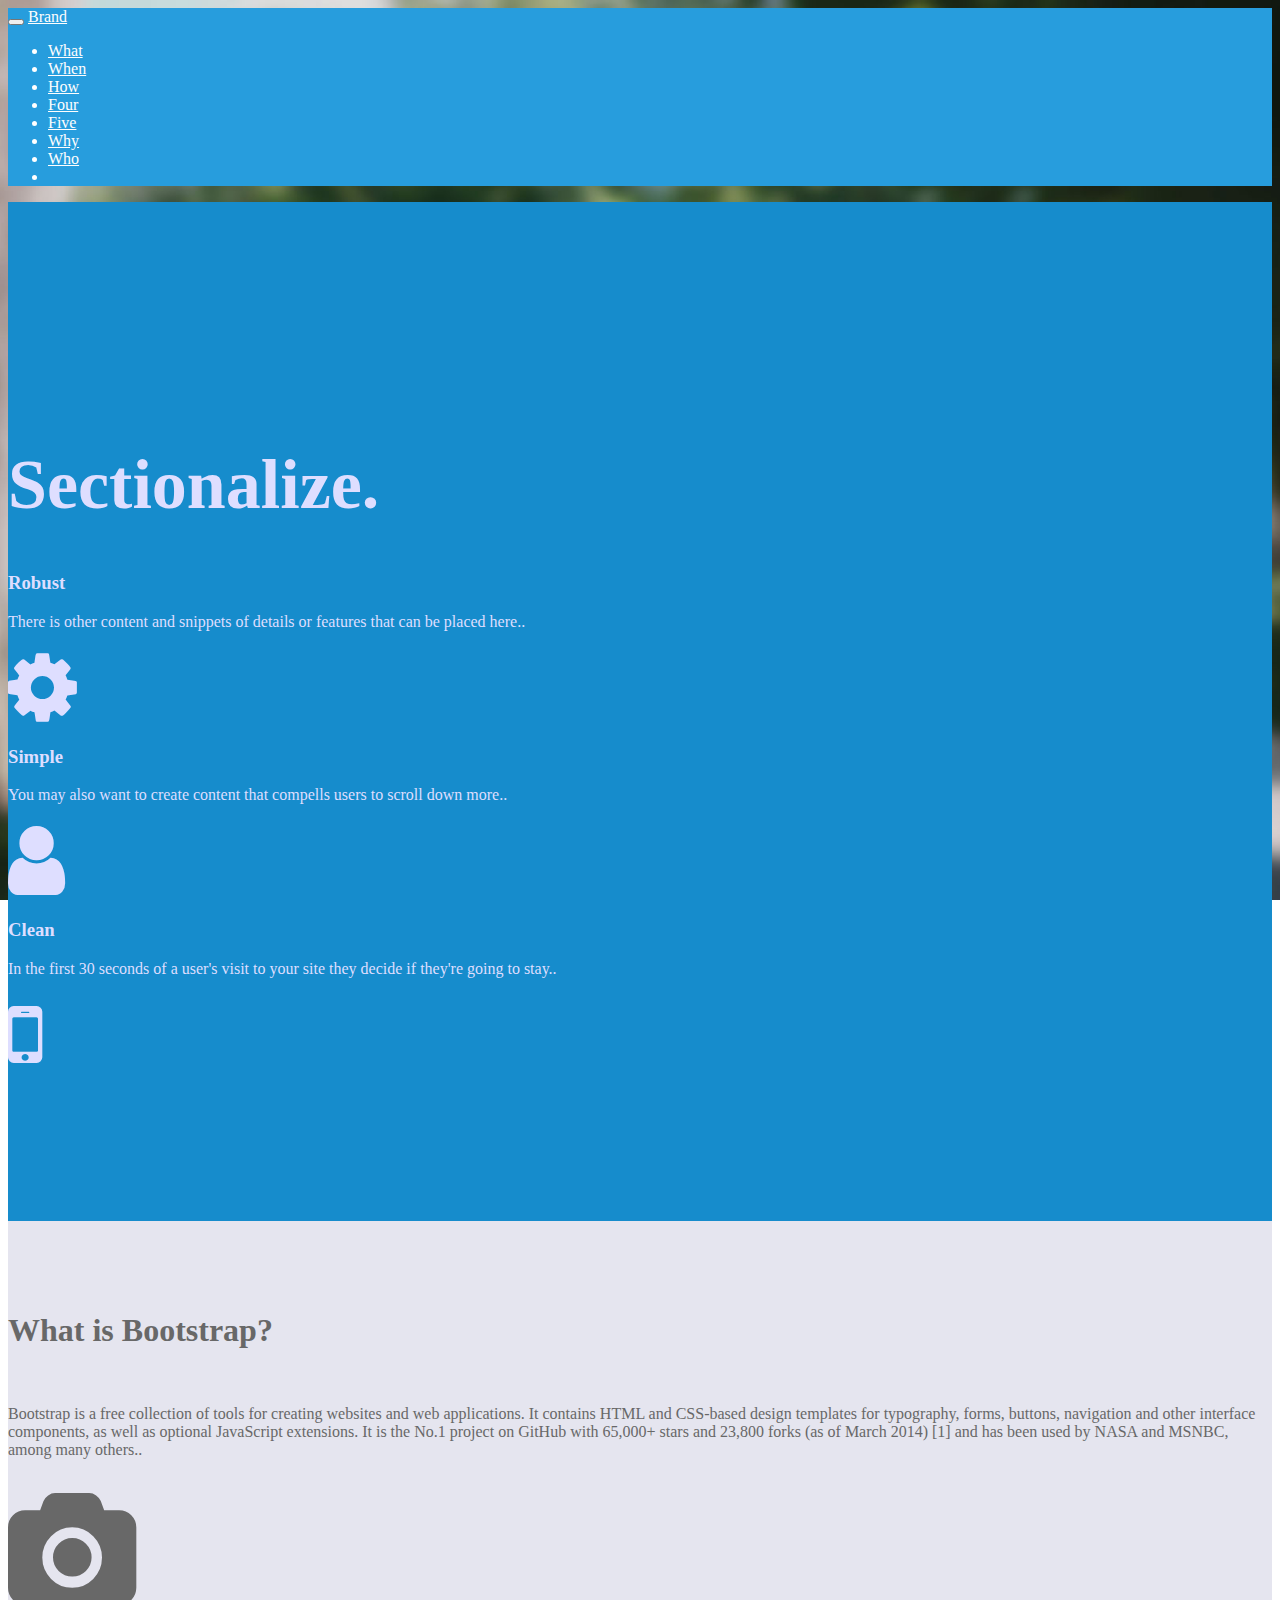
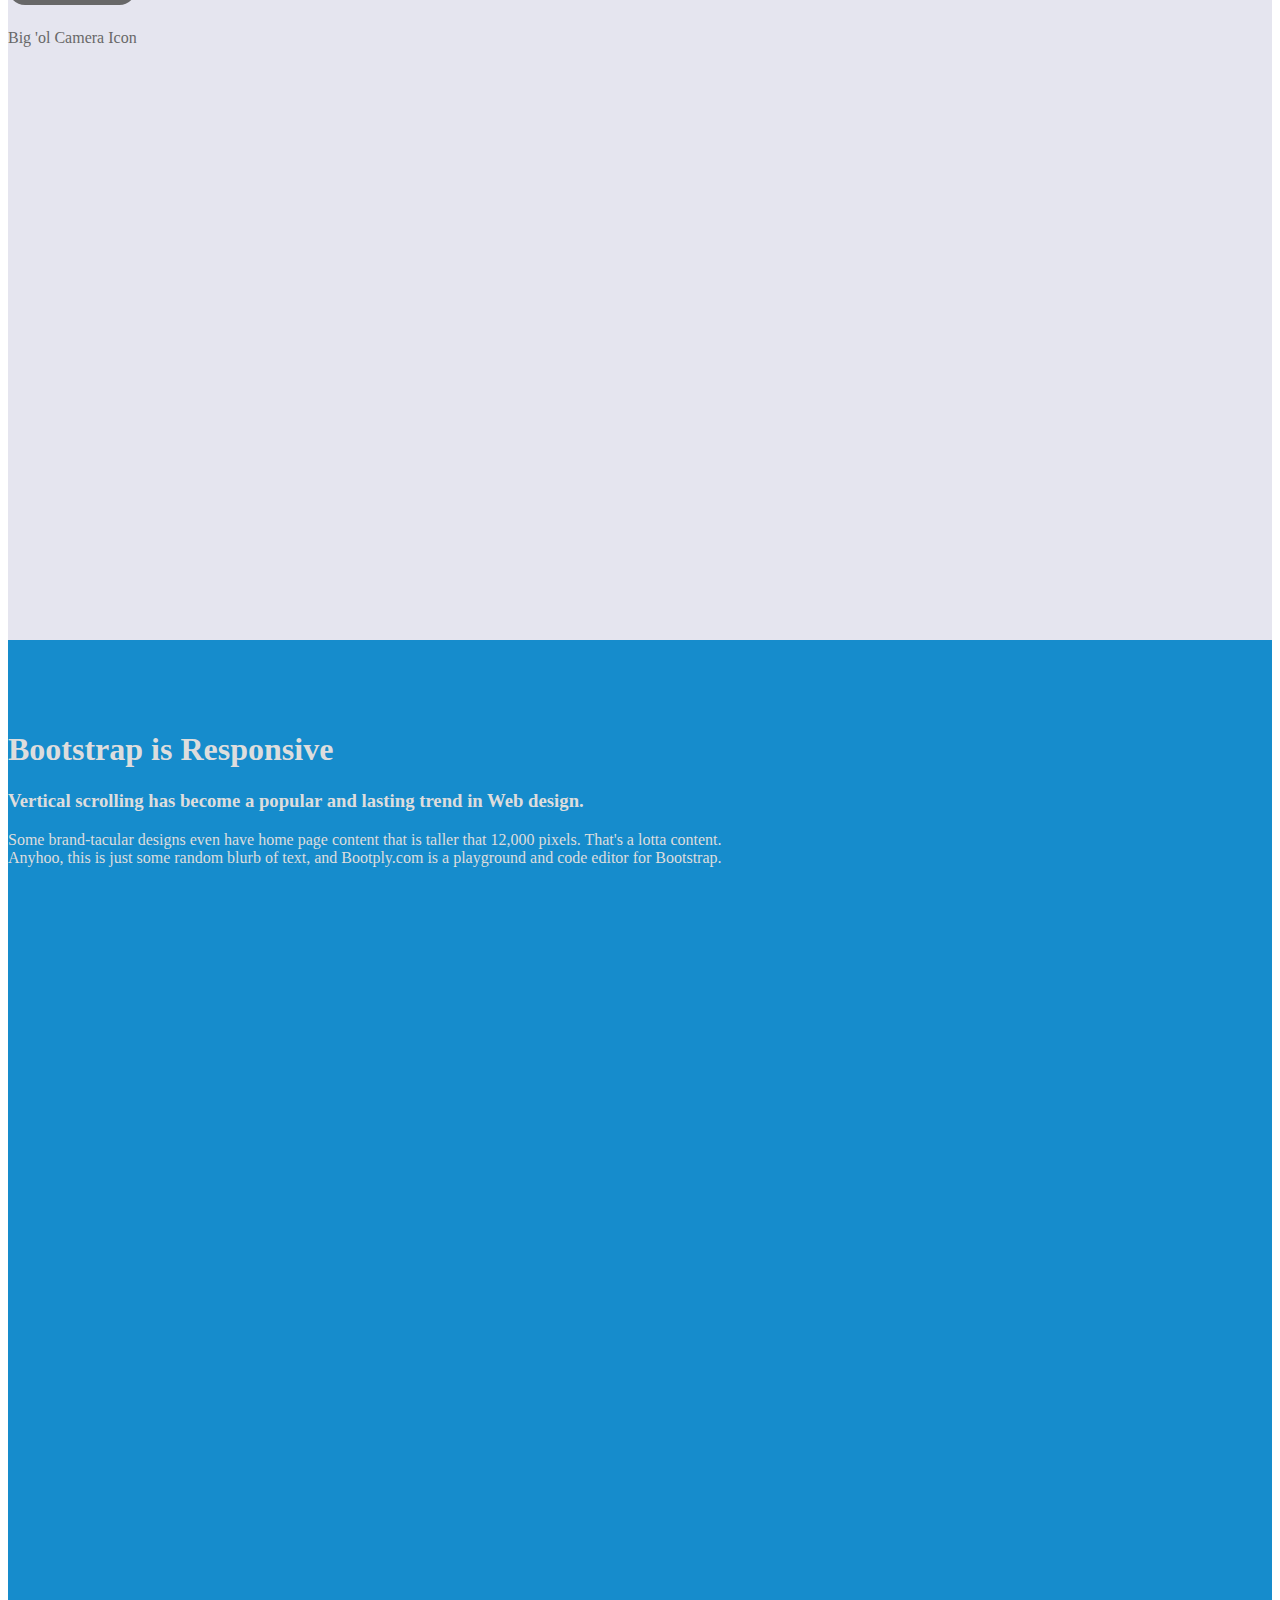
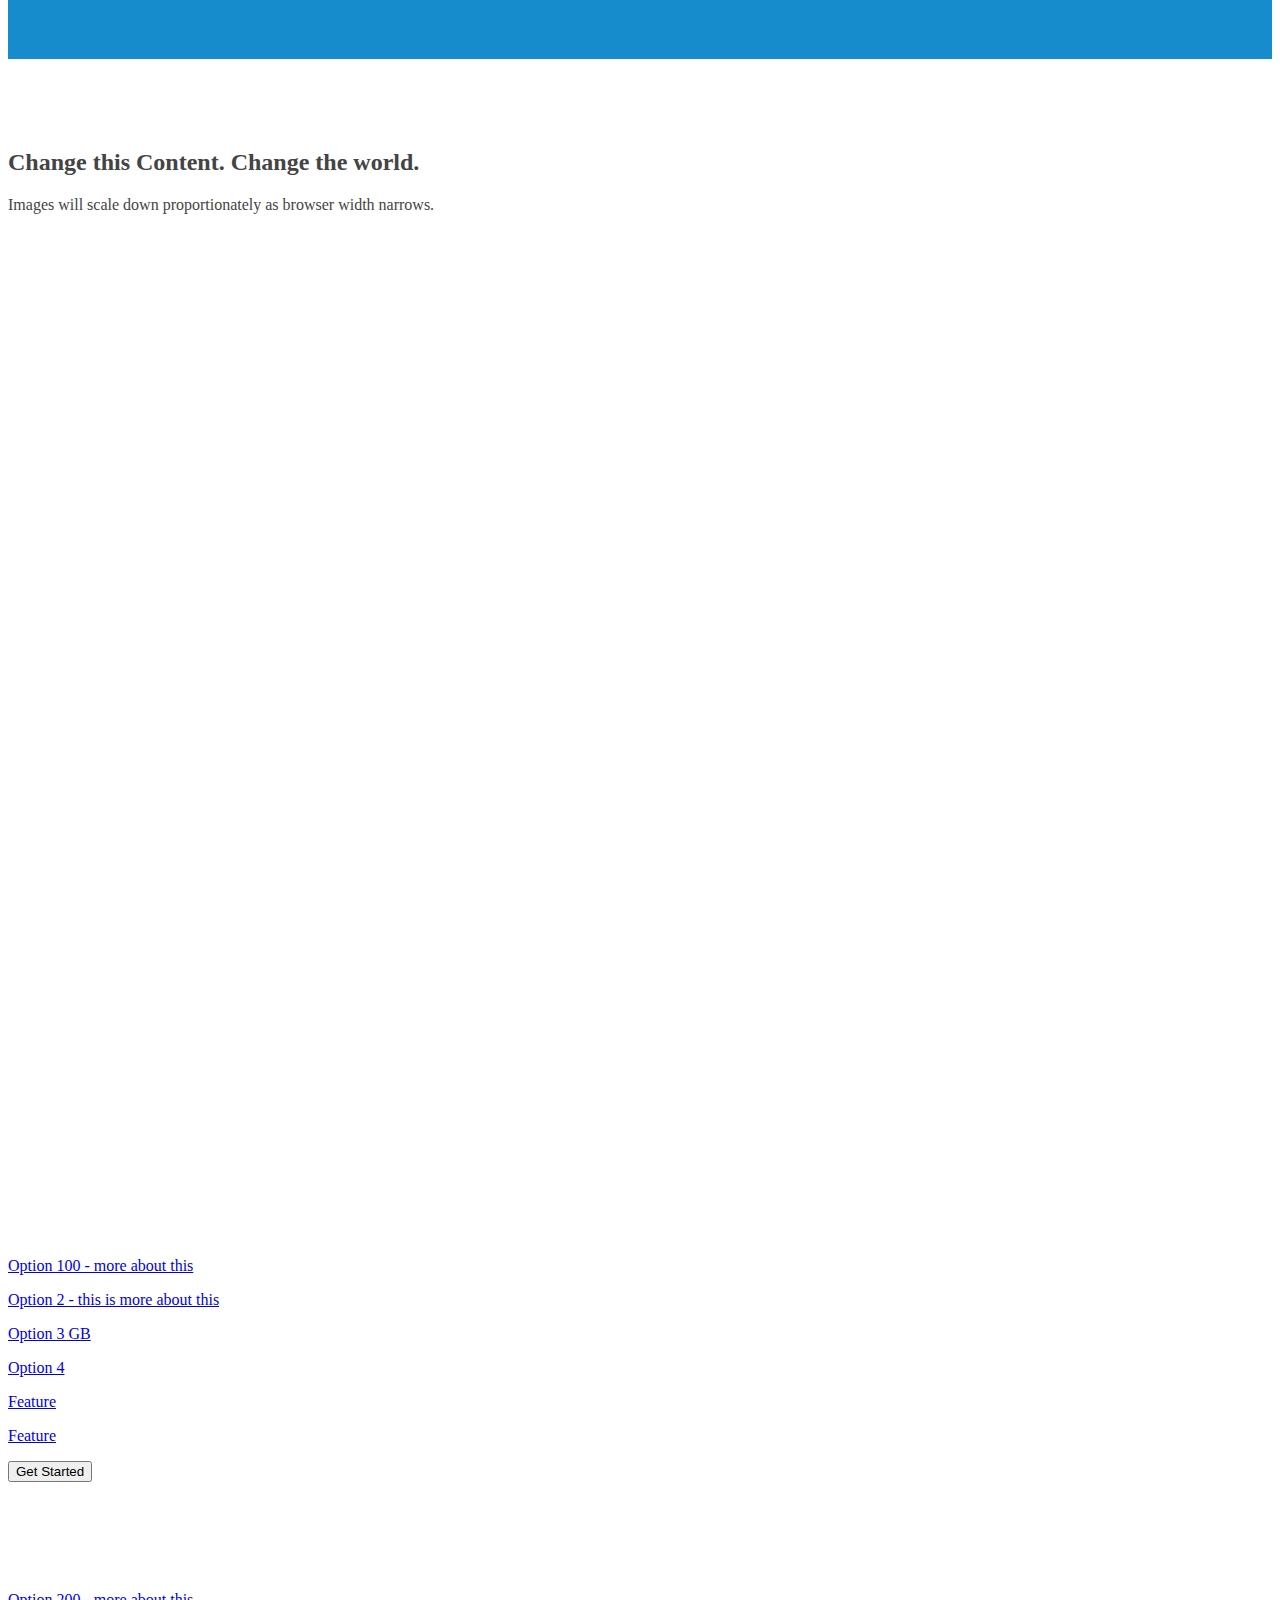
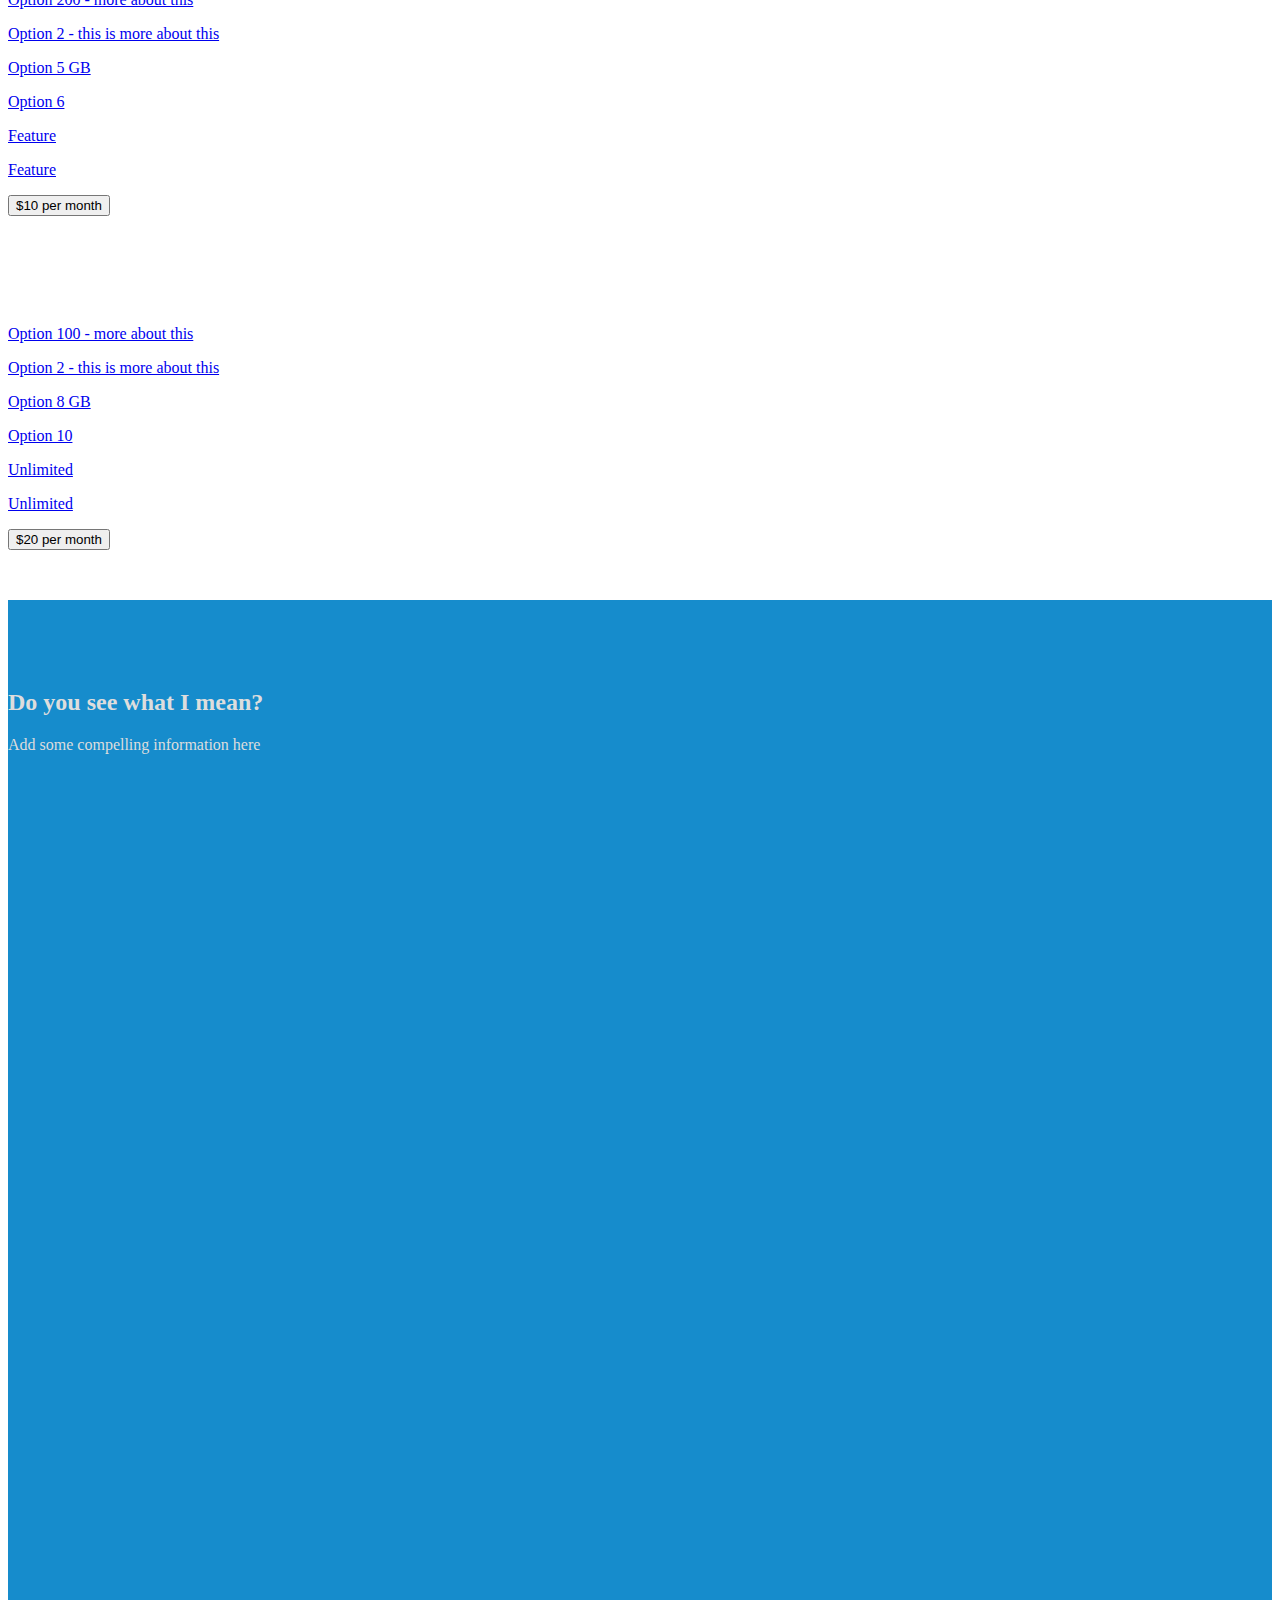
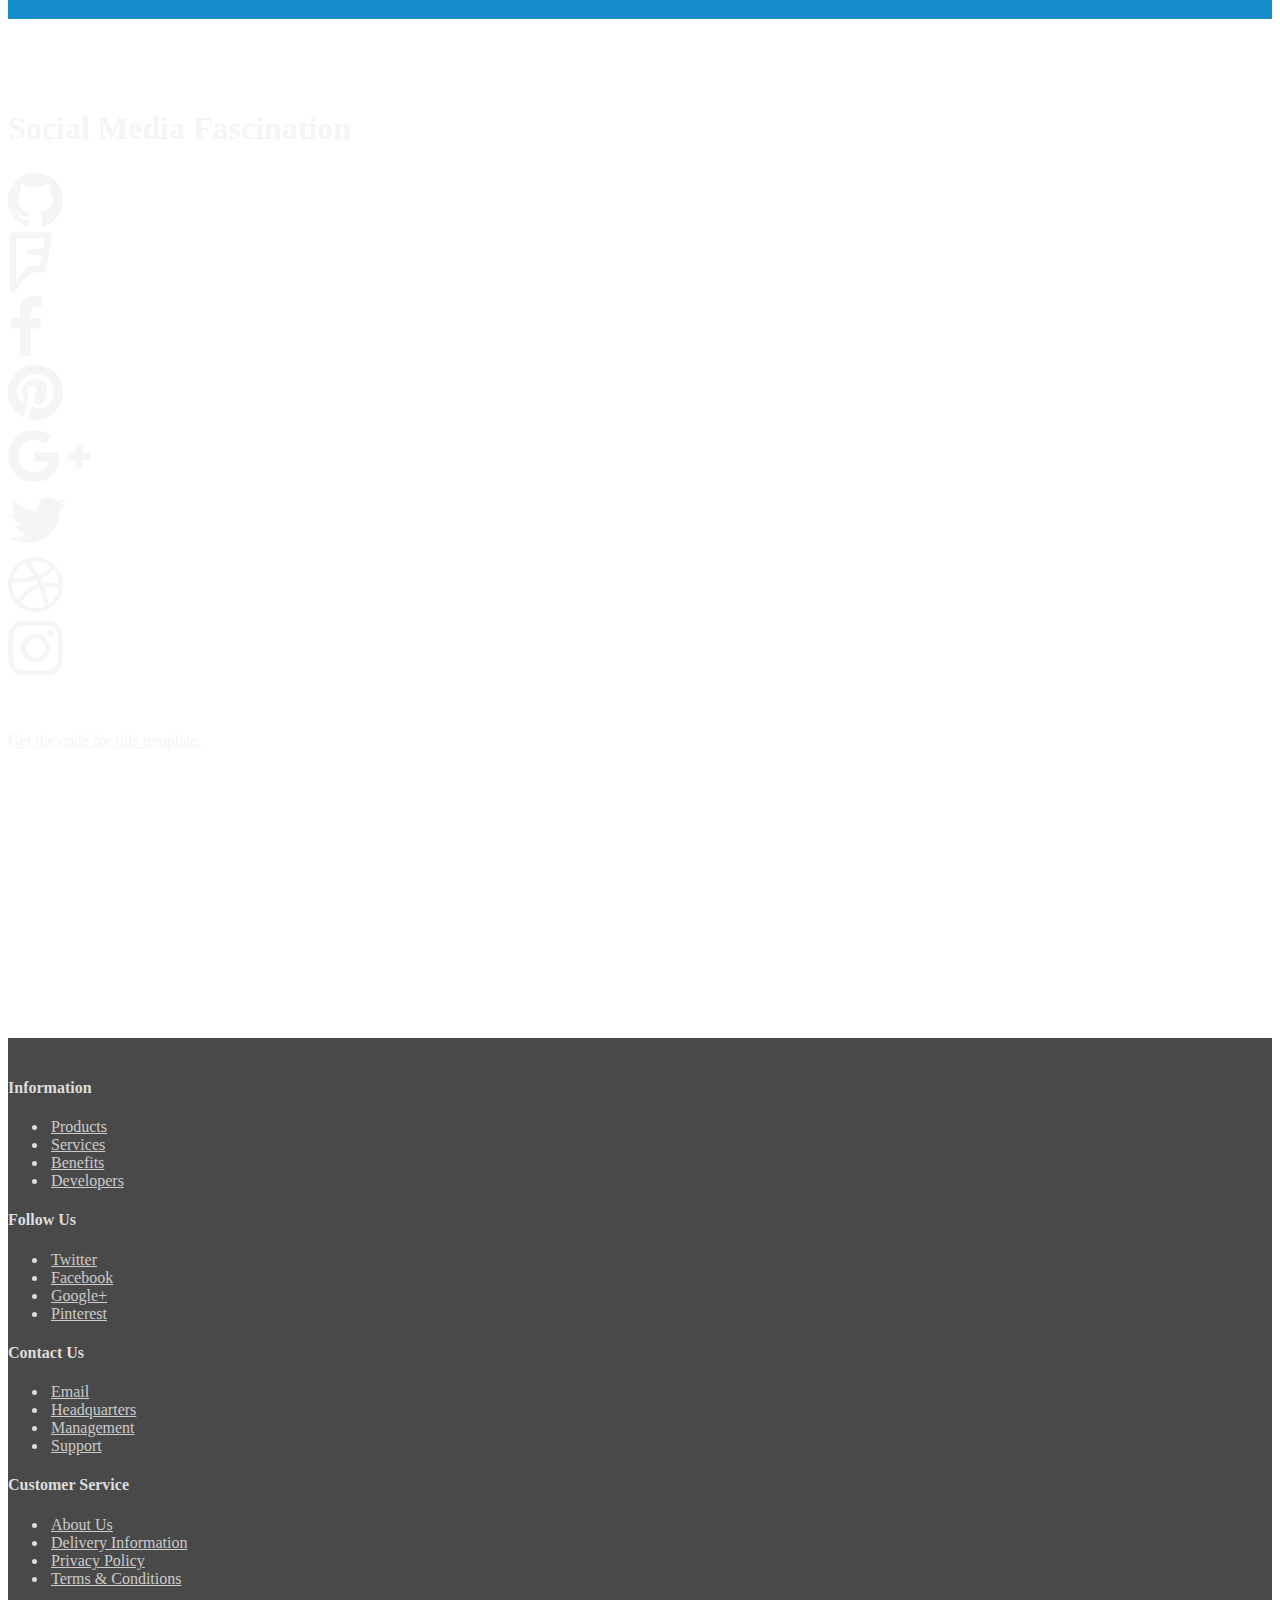
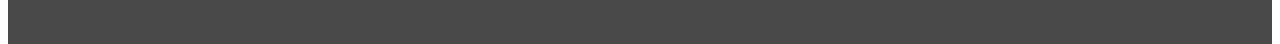
<file: src/main/resources/cms/pages/sectionalize/sectionalize.html>
<!DOCTYPE html>
<html lang="en">
<head>
    <meta http-equiv="content-type" content="text/html; charset=UTF-8" />
    <meta charset="utf-8" />
    <title data-th-text="${pageTitle}">Title</title>
    <meta name="viewport" content="width=device-width, initial-scale=1, maximum-scale=1" />
    <link href="../../assets/css/styles.css" data-th-href="${portal.assetUrl({'_path=css/bootstrap.min.css'})}" rel="stylesheet" />
    <link href="//maxcdn.bootstrapcdn.com/font-awesome/4.3.0/css/font-awesome.min.css" rel="stylesheet" />
    <link href="../../assets/css/styles.css" data-th-href="${portal.assetUrl({'_path=css/styles.css'})}" rel="stylesheet" />
<!--
    <meta charset="UTF-8"/>
    <meta name="viewport" content="width=device-width, height=device-height, initial-scale=1.0, user-scalable=1"/>
    <title data-th-text="${pageTitle}">Enonic</title>
    <meta name="description" data-th-attr="content=${metaDescription}" content=""/>
    <link rel="shortcut icon" href="../../assets/img/favicon.ico" data-th-href="${portal.assetUrl({'_path=img/favicon.ico'})}" type="image/x-icon"/>
    <link rel="stylesheet" data-th-href="${portal.assetUrl({'_path=css/main-min.css'})}" href="/assets/css/main.css"/>
    -->
</head>
<body data-portal-component-type="page" data-th-class="${bodyModuleName}">
<nav class="navbar navbar-trans navbar-fixed-top" role="navigation">
    <div class="container">
        <div class="navbar-header">
            <button type="button" class="navbar-toggle" data-toggle="collapse" data-target="#navbar-collapsible">
                <span class="sr-only">Toggle navigation</span>
                <span class="icon-bar"></span>
                <span class="icon-bar"></span>
                <span class="icon-bar"></span>
            </button>
            <a class="navbar-brand" href="#">Brand</a>
        </div>
        <div class="navbar-collapse collapse" id="navbar-collapsible">
            <ul class="nav navbar-nav navbar-left">
                <li><a href="#section1">What</a></li>
                <li><a href="#section2">When</a></li>
                <li><a href="#section3">How</a></li>
                <li><a href="#section4">Four</a></li>
                <li><a href="#section5">Five</a></li>
                <li><a href="#section6">Why</a></li>
                <li><a href="#section7">Who</a></li>
                <li>&nbsp;</li>
            </ul>
            <!--<form class="navbar-form">
                <div class="form-group" style="display:inline;">
                    <div class="input-group">
                        <div class="input-group-btn">
                            <button type="button" class="btn btn-default dropdown-toggle" data-toggle="dropdown"><span
                                    class="glyphicon glyphicon-chevron-down"></span></button>
                            <ul class="dropdown-menu">
                                <li><a href="#">Category 1</a></li>
                                <li><a href="#">Category 2</a></li>
                                <li><a href="#">Category 3</a></li>
                                <li><a href="#">Category 4</a></li>
                                <li><a href="#">Category 5</a></li>
                            </ul>
                        </div>
                        <input type="text" class="form-control" placeholder="What are searching for?" />
                        <span class="input-group-addon"><span class="glyphicon glyphicon-search"></span> </span>
                    </div>
                </div>
            </form>-->
        </div>
    </div>
</nav>

<section class="container-fluid" id="section1">
    <h1 class="text-center v-center">Sectionalize.</h1>

    <div class="container">
        <div class="row">
            <div class="col-sm-4">
                <div class="row">
                    <div class="col-sm-10 col-sm-offset-2 text-center"><h3>Robust</h3>

                        <p>There is other content and snippets of details or features that can be placed here..</p><i
                                class="fa fa-cog fa-5x"></i></div>
                </div>
            </div>
            <div class="col-sm-4 text-center">
                <div class="row">
                    <div class="col-sm-10 col-sm-offset-1 text-center"><h3>Simple</h3>

                        <p>You may also want to create content that compells users to scroll down more..</p><i
                                class="fa fa-user fa-5x"></i></div>
                </div>
            </div>
            <div class="col-sm-4 text-center">
                <div class="row">
                    <div class="col-sm-10 text-center"><h3>Clean</h3>

                        <p>In the first 30 seconds of a user's visit to your site they decide if they're going to
                            stay..</p><i class="fa fa-mobile fa-5x"></i></div>
                </div>
            </div>
        </div>
        <!--/row-->
        <div class="row"><br /></div>
    </div>
    <!--/container-->
</section>

<section class="container-fluid" id="section2">
    <div class="row">
        <div class="col-sm-8 col-sm-offset-2 text-center">
            <h1>What is Bootstrap?</h1>
            <br />

            <p class="lead">Bootstrap is a free collection of tools for creating websites and web applications. It
                contains HTML and CSS-based design templates for typography, forms, buttons, navigation and other
                interface components, as well as optional JavaScript extensions. It is the No.1 project on GitHub with
                65,000+ stars and 23,800 forks (as of March 2014) [1] and has been used by NASA and MSNBC, among many
                others..</p>
            <br />
            <i style="font-size:120px" class="fa fa-camera fa-5x"></i>

            <p>Big 'ol Camera Icon</p>
        </div>
    </div>
</section>

<section class="container-fluid" id="section3">
    <h1 class="text-center">Bootstrap is Responsive</h1>

    <div class="row">
        <div class="col-sm-6 col-sm-offset-3">
            <h3 class="text-center">Vertical scrolling has become a popular and lasting trend in Web design.</h3>

            <div class="row">
                <div class="col-xs-4 col-xs-offset-1">Some brand-tacular designs even have home page content that is
                    taller that 12,000 pixels. That's a lotta content.
                </div>
                <div class="col-xs-2"></div>
                <div class="col-xs-4 text-right">Anyhoo, this is just some random blurb of text, and Bootply.com is a
                    playground and code editor for Bootstrap.
                </div>
            </div>
            <p class="text-center">
            </p>
        </div>
    </div>
</section>

<section class="container-fluid" id="section4">
    <h2 class="text-center">Change this Content. Change the world.</h2>

    <div class="row">
        <div class="col-sm-8 col-sm-offset-2">
            <p class="text-center">Images will scale down proportionately as browser width narrows.</p>
        </div>
    </div>
</section>

<section class="container-fluid" id="section5">
    <div class="col-sm-10 col-sm-offset-1">
        <div class="container">
            <div class="row">
                <div class="col-sm-4 col-xs-12">
                    <div class="list-group">
                        <a href="#" class="list-group-item active">
                            <h2 class="list-group-item-heading">Basic</h2>
                            <h6>Free to get started</h6>
                        </a>
                        <a href="#" class="list-group-item">
                            <p class="list-group-item-text">Option 100 - more about this</p>
                        </a>
                        <a href="#" class="list-group-item">
                            <p class="list-group-item-text">Option 2 - this is more about this</p>
                        </a>
                        <a href="#" class="list-group-item">
                            <p class="list-group-item-text">Option 3 GB</p>
                        </a>
                        <a href="#" class="list-group-item">
                            <p class="list-group-item-text">Option 4</p>
                        </a>
                        <a href="#" class="list-group-item">
                            <p class="list-group-item-text">Feature</p>
                        </a>
                        <a href="#" class="list-group-item">
                            <p class="list-group-item-text">Feature</p>
                        </a>
                        <a href="#" class="list-group-item">
                            <button class="btn btn-primary btn-lg btn-block">Get Started</button>
                        </a>
                    </div>
                </div>
                <!--/left-->

                <div class="col-sm-4 col-xs-12">
                    <div class="list-group text-center">
                        <a href="#" class="list-group-item active">
                            <h2 class="list-group-item-heading">Better</h2>
                            <h6>Most popular plan</h6>
                        </a>
                        <a href="#" class="list-group-item">
                            <p class="list-group-item-text">Option 200 - more about this</p>
                        </a>
                        <a href="#" class="list-group-item">
                            <p class="list-group-item-text">Option 2 - this is more about this</p>
                        </a>
                        <a href="#" class="list-group-item">
                            <p class="list-group-item-text">Option 5 GB</p>
                        </a>
                        <a href="#" class="list-group-item">
                            <p class="list-group-item-text">Option 6</p>
                        </a>
                        <a href="#" class="list-group-item">
                            <p class="list-group-item-text">Feature</p>
                        </a>
                        <a href="#" class="list-group-item">
                            <p class="list-group-item-text">Feature</p>
                        </a>
                        <a href="#" class="list-group-item">
                            <button class="btn btn-default btn-lg btn-block">$10 per month</button>
                        </a>
                    </div>
                </div>
                <!--/middle-->

                <div class="col-sm-4 col-xs-12">
                    <div class="list-group text-right">
                        <a href="#" class="list-group-item active">
                            <h2 class="list-group-item-heading">Best</h2>
                            <h6>For enterprise grade</h6>
                        </a>
                        <a href="#" class="list-group-item">
                            <p class="list-group-item-text">Option 100 - more about this</p>
                        </a>
                        <a href="#" class="list-group-item">
                            <p class="list-group-item-text">Option 2 - this is more about this</p>
                        </a>
                        <a href="#" class="list-group-item">
                            <p class="list-group-item-text">Option 8 GB</p>
                        </a>
                        <a href="#" class="list-group-item">
                            <p class="list-group-item-text">Option 10</p>
                        </a>
                        <a href="#" class="list-group-item">
                            <p class="list-group-item-text">Unlimited</p>
                        </a>
                        <a href="#" class="list-group-item">
                            <p class="list-group-item-text">Unlimited</p>
                        </a>
                        <a href="#" class="list-group-item">
                            <button class="btn btn-default btn-lg btn-block">$20 per month</button>
                        </a>
                    </div>
                </div>
                <!--/right-->

            </div>
            <!--/row-->
        </div>
        <!--/container-->
    </div>
</section>

<section class="container-fluid" id="section6">
    <h2 class="text-center">Do you see what I mean?</h2>

    <p class="text-center lead">Add some compelling information here</p>
</section>

<section class="container" id="section7">
    <h1 class="text-center">Social Media Fascination</h1>

    <div class="row">
        <!--fontawesome icons-->
        <div class="col-sm-1 col-sm-offset-2 col-xs-4 text-center">
            <i class="fa fa-github fa-4x"></i>
        </div>
        <div class="col-sm-1 col-xs-4 text-center">
            <i class="fa fa-foursquare fa-4x"></i>
        </div>
        <div class="col-sm-1 col-xs-4 text-center">
            <i class="fa fa-facebook fa-4x"></i>
        </div>
        <div class="col-sm-1 col-xs-4 text-center">
            <i class="fa fa-pinterest fa-4x"></i>
        </div>
        <div class="col-sm-1 col-xs-4 text-center">
            <i class="fa fa-google-plus fa-4x"></i>
        </div>
        <div class="col-sm-1 col-xs-4 text-center">
            <i class="fa fa-twitter fa-4x"></i>
        </div>
        <div class="col-sm-1 col-xs-4 text-center">
            <i class="fa fa-dribbble fa-4x"></i>
        </div>
        <div class="col-sm-1 col-xs-4 text-center">
            <i class="fa fa-instagram fa-4x"></i>
        </div>
    </div>
    <!--/row-->
    <div class="row">
        <div class="col-md-12 text-center">
            <br /><br />

            <p>
                <a href="http://www.bootstrapzero.com/bootstrap-template/sectionalize">Get the code for this
                    template.</a>
            </p>
        </div>
    </div>
</section>

<footer id="footer">
    <div class="container">
        <div class="row">
            <div class="col-xs-6 col-sm-6 col-md-3 column">
                <h4>Information</h4>
                <ul class="nav">
                    <li><a href="about-us.html">Products</a></li>
                    <li><a href="about-us.html">Services</a></li>
                    <li><a href="about-us.html">Benefits</a></li>
                    <li><a href="elements.html">Developers</a></li>
                </ul>
            </div>
            <div class="col-xs-6 col-md-3 column">
                <h4>Follow Us</h4>
                <ul class="nav">
                    <li><a href="#">Twitter</a></li>
                    <li><a href="#">Facebook</a></li>
                    <li><a href="#">Google+</a></li>
                    <li><a href="#">Pinterest</a></li>
                </ul>
            </div>
            <div class="col-xs-6 col-md-3 column">
                <h4>Contact Us</h4>
                <ul class="nav">
                    <li><a href="#">Email</a></li>
                    <li><a href="#">Headquarters</a></li>
                    <li><a href="#">Management</a></li>
                    <li><a href="#">Support</a></li>
                </ul>
            </div>
            <div class="col-xs-6 col-md-3 column">
                <h4>Customer Service</h4>
                <ul class="nav">
                    <li><a href="#">About Us</a></li>
                    <li><a href="#">Delivery Information</a></li>
                    <li><a href="#">Privacy Policy</a></li>
                    <li><a href="#">Terms &amp; Conditions</a></li>
                </ul>
            </div>
        </div>
        <!--/row-->
    </div>
</footer>

<!-- script references -->
<script src="//ajax.googleapis.com/ajax/libs/jquery/2.0.2/jquery.min.js"></script>
<script src="../../assets/js/bootstrap.min.js" data-th-src="${portal.assetUrl({'_path=js/bootstrap.min.js'})}"></script>
<script src="../../assets/js/scripts.js" data-th-src="${portal.assetUrl({'_path=js/scripts.js'})}"></script>
</body>
</html>
</file>
